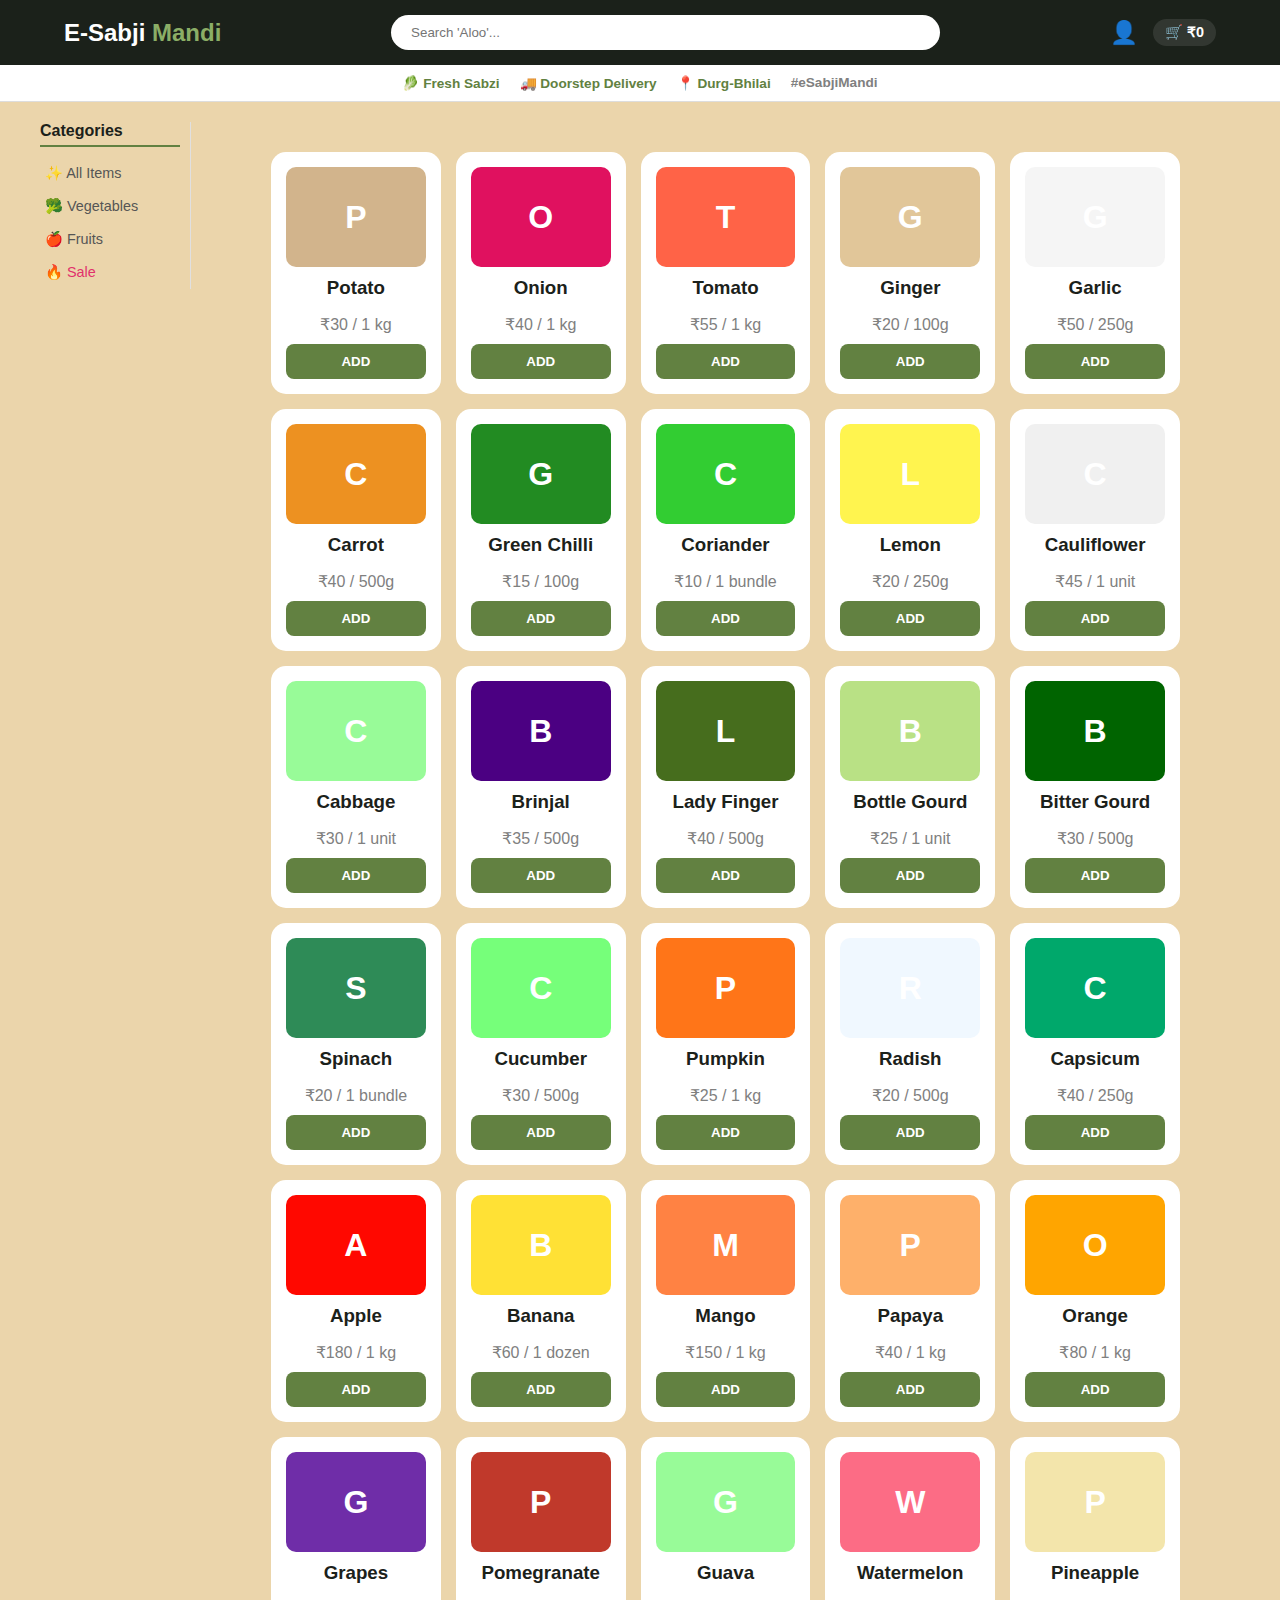
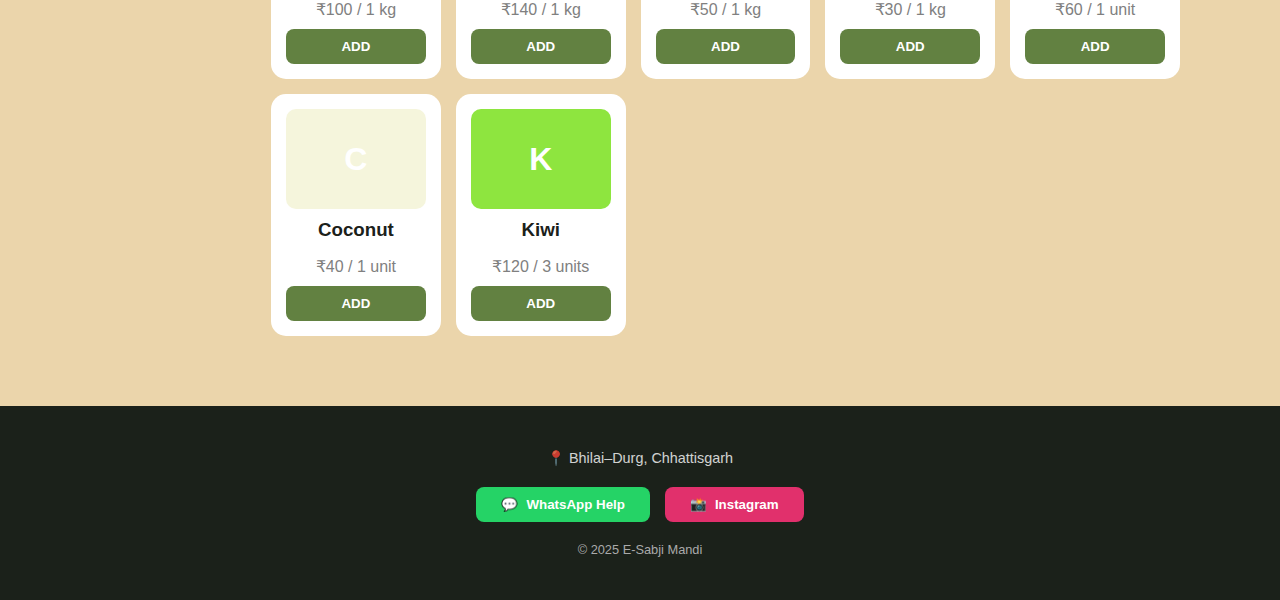
<file: E-Sabji-Mandi/index.html>
<!DOCTYPE html>
<html lang="en">
<head>
    <meta charset="UTF-8">
    <meta name="viewport" content="width=device-width, initial-scale=1.0">
    <title>E-Sabji Mandi | Home</title>
    <link rel="stylesheet" href="css/style.css">
</head>
<body>

    <header class="main-header">
        <div class="logo">
            <h1 onclick="window.location.href='index.html'" style="cursor:pointer; margin:0; font-size:1.5rem;">
                E-Sabji <span style="color: var(--accent);">Mandi</span>
            </h1>
        </div>
        
        <input type="text" class="search-bar" placeholder="Search 'Aloo'..." onkeyup="handleSearch(this.value)">

        <div class="header-actions" style="display: flex; align-items: center; gap: 15px;">
            <div onclick="window.location.href='profile.html'" style="cursor:pointer; font-size: 1.4rem;" title="Profile">👤</div>
            <div id="cart-status" onclick="window.location.href='cart.html'" style="cursor:pointer; font-weight:bold; background: rgba(255,255,255,0.1); padding: 5px 12px; border-radius: 15px; font-size: 0.9rem;">
                🛒 ₹0
            </div>
        </div>
    </header>

    <div style="background: white; padding: 10px 0; border-bottom: 1px solid #ddd; margin-bottom: 20px;">
        <div style="max-width: 1200px; margin: 0 auto; display: flex; justify-content: center; gap: 20px; flex-wrap: wrap; font-size: 0.85rem; font-weight: 600; color: var(--primary);">
            <span>🥬 Fresh Sabzi</span>
            <span>🚚 Doorstep Delivery</span>
            <span>📍 Durg-Bhilai</span>
            <span style="color:gray;">#eSabjiMandi</span>
        </div>
    </div>

    <div class="main-layout">
        
        <aside class="sidebar">
            <h3>Categories</h3>
            <ul>
                <li onclick="filterCategory('All')">✨ All Items</li>
                <li onclick="filterCategory('Vegetables')">🥦 Vegetables</li>
                <li onclick="filterCategory('Fruits')">🍎 Fruits</li>
                <li onclick="filterCategory('Sale')" style="color: #e1306c;">🔥 Sale</li>
            </ul>
        </aside>

        <main class="product-grid" id="product-grid">
            </main>
    </div>

    <footer style="background: var(--dark-green); color: white; padding: 30px 20px; text-align: center; margin-top: 40px;">
    <p style="margin-bottom: 20px; font-size: 0.9rem; opacity: 0.8;">📍 Bhilai–Durg, Chhattisgarh</p>
    
    <div style="display: flex; justify-content: center; align-items: center; gap: 15px; flex-wrap: wrap;">
        
        <button class="add-btn" 
            onclick="window.open('https://wa.me/919109679553')" 
            style="width: auto; padding: 10px 25px; display: flex; align-items: center; gap: 8px; background-color: #25D366;">
            <span>💬</span> WhatsApp Help
        </button>

        <button class="add-btn" 
            onclick="window.open('https://instagram.com/e_sabjimandi')" 
            style="width: auto; padding: 10px 25px; display: flex; align-items: center; gap: 8px; background-color: #E1306C;">
            <span>📸</span> Instagram
        </button>
        
    </div>

    <p style="margin-top: 20px; font-size: 0.8rem; color: #aaa;">&copy; 2025 E-Sabji Mandi</p>
</footer>

    <script src="js/products.js"></script>
    <script src="js/main.js"></script>
</body>
</html>
</file>
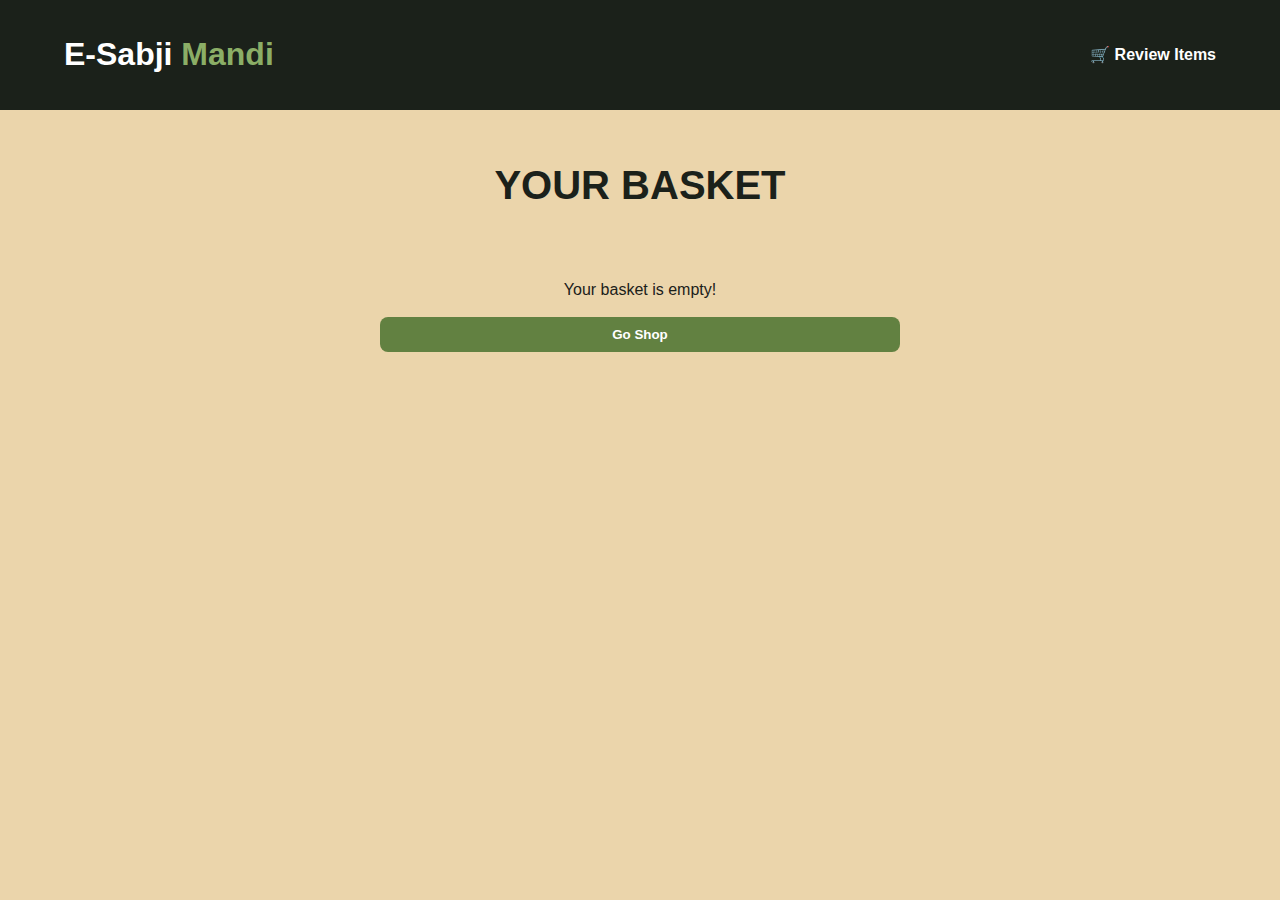
<file: E-Sabji-Mandi/cart.html>
<!DOCTYPE html>
<html lang="en">
<head>
    <meta charset="UTF-8">
    <title>Your Basket | E-Sabji Mandi</title>
    <link rel="stylesheet" href="css/style.css">
</head>
<body>
    <header class="main-header">
        <h1 onclick="window.location.href='index.html'" style="cursor:pointer">E-Sabji <span style="color: var(--accent);">Mandi</span></h1>
        <div id="cart-status" style="font-weight:bold;">🛒 Review Items</div>
    </header>

    <main style="padding: 20px 5%; max-width: 600px; margin: 0 auto;">
        <h2 style="text-align:center; font-size: 2.5rem; color: var(--dark-green);">YOUR BASKET</h2>
        
        <div id="cart-items-container"></div>

        <div id="recommendation-section" style="margin-top: 30px; background: #fff; padding: 15px; border-radius: 15px; display:none; border: 1px solid var(--accent);">
            <h4 style="margin: 0 0 10px 0; color: var(--primary);">Smart Suggestion (अक्सर साथ खरीदे जाते हैं):</h4>
            <div id="recommendation-list" style="display: flex; gap: 10px; overflow-x: auto;"></div>
        </div>

        <div id="cart-summary" style="margin-top: 30px; background: white; padding: 25px; border-radius: 15px; box-shadow: 0 4px 15px rgba(0,0,0,0.05);">
            <div style="display:flex; justify-content:space-between; font-size:1.5rem; font-weight:bold; margin-bottom: 20px;">
                <span>Total Amount:</span>
                <span>₹<span id="grand-total">0</span></span>
            </div>
            <button class="add-btn" style="width: 100%; padding: 18px; font-size: 1.2rem;" onclick="window.location.href='address.html'">
                Proceed to Checkout
            </button>
            <p onclick="clearCart()" style="text-align: center; color: #8b0000; margin-top: 15px; cursor: pointer; font-size: 0.9rem;">Clear All Items</p>
        </div>
    </main>

    <script src="js/products.js"></script>
    <script>
        let cart = JSON.parse(localStorage.getItem('esabji_cart')) || [];

        function renderCart() {
            const container = document.getElementById('cart-items-container');
            const totalEl = document.getElementById('grand-total');
            let total = 0;
            container.innerHTML = "";

            if (cart.length === 0) {
                container.innerHTML = "<div style='text-align:center; padding: 40px;'>Your basket is empty! <br><br> <button class='add-btn' onclick='window.location.href=\"index.html\"'>Go Shop</button></div>";
                document.getElementById('cart-summary').style.display = "none";
                document.getElementById('recommendation-section').style.display = "none";
                return;
            }

            document.getElementById('cart-summary').style.display = "block";

            cart.forEach((item) => {
                const itemPrice = parseFloat(item.price) || 0;
                const itemQty = parseInt(item.quantity) || 0;
                const itemTotal = itemPrice * itemQty;
                total += itemTotal;

                container.innerHTML += `
                    <div style="display:flex; justify-content:space-between; align-items:center; background:white; padding:15px; border-radius:12px; margin-bottom:12px; box-shadow: 0 2px 5px rgba(0,0,0,0.05);">
                        <div style="display:flex; align-items:center; gap:15px;">
                            <div style="width:40px; height:40px; background:${item.color}; border-radius:8px; display:flex; align-items:center; justify-content:center; color:white; font-weight:bold;">${item.name[0]}</div>
                            <div><strong>${item.name}</strong><br><small style="color:gray;">₹${item.price}/${item.unit}</small></div>
                        </div>
                        <div style="display:flex; align-items:center; gap:15px;">
                            <div style="display:flex; align-items:center; background:#f0f5eb; border-radius:8px; padding:5px; border:1px solid var(--primary);">
                                <button onclick="updateQty(${item.id}, -1)" style="border:none; background:none; cursor:pointer; padding: 0 10px; color: var(--primary); font-weight:bold;">−</button>
                                <span style="font-weight:bold;">${itemQty}</span>
                                <button onclick="updateQty(${item.id}, 1)" style="border:none; background:none; cursor:pointer; padding: 0 10px; color: var(--primary); font-weight:bold;">+</button>
                            </div>
                            <span style="font-weight:bold; min-width: 60px; text-align:right;">₹${itemTotal}</span>
                        </div>
                    </div>`;
            });
            totalEl.innerText = total.toFixed(0);
            showRecommendations();
        }

        function updateQty(id, delta) {
            const index = cart.findIndex(item => item.id === id);
            if (index !== -1) {
                cart[index].quantity += delta;
                if (cart[index].quantity <= 0) cart.splice(index, 1);
                localStorage.setItem('esabji_cart', JSON.stringify(cart));
                renderCart();
            }
        }

        function clearCart() {
            if(confirm("Are you sure you want to empty your basket?")) {
                localStorage.removeItem('esabji_cart');
                cart = [];
                renderCart();
            }
        }

        function showRecommendations() {
            const recList = document.getElementById('recommendation-list');
            const recSection = document.getElementById('recommendation-section');
            let suggestedNames = [];

            // Simple pairing logic
            const pairings = { "Potato": ["Onion", "Tomato"], "Tomato": ["Ginger", "Onion"], "Apple": ["Banana"] };

            cart.forEach(item => {
                if (pairings[item.name]) suggestedNames.push(...pairings[item.name]);
            });

            const filteredRecs = [...new Set(suggestedNames)].filter(name => 
                !cart.some(c => c.name === name)
            );

            if (filteredRecs.length > 0) {
                recSection.style.display = "block";
                recList.innerHTML = filteredRecs.map(name => {
                    const p = products.find(prod => prod.name === name);
                    if (!p) return '';
                    return `
                    <div onclick="quickAdd(${p.id})" style="min-width:110px; background:#f0f5eb; padding:10px; border-radius:10px; text-align:center; cursor:pointer; border: 1px solid #ddd;">
                        <small style="display:block; margin-bottom:5px;">${p.name}</small>
                        <strong style="color:var(--primary);">+ Add ₹${p.price}</strong>
                    </div>`;
                }).join('');
            } else {
                recSection.style.display = "none";
            }
        }

        function quickAdd(id) {
            const p = products.find(prod => prod.id === id);
            if (p) {
                cart.push({...p, quantity: 1});
                localStorage.setItem('esabji_cart', JSON.stringify(cart));
                renderCart();
            }
        }

        renderCart();
    </script>
</body>
</html>
</file>
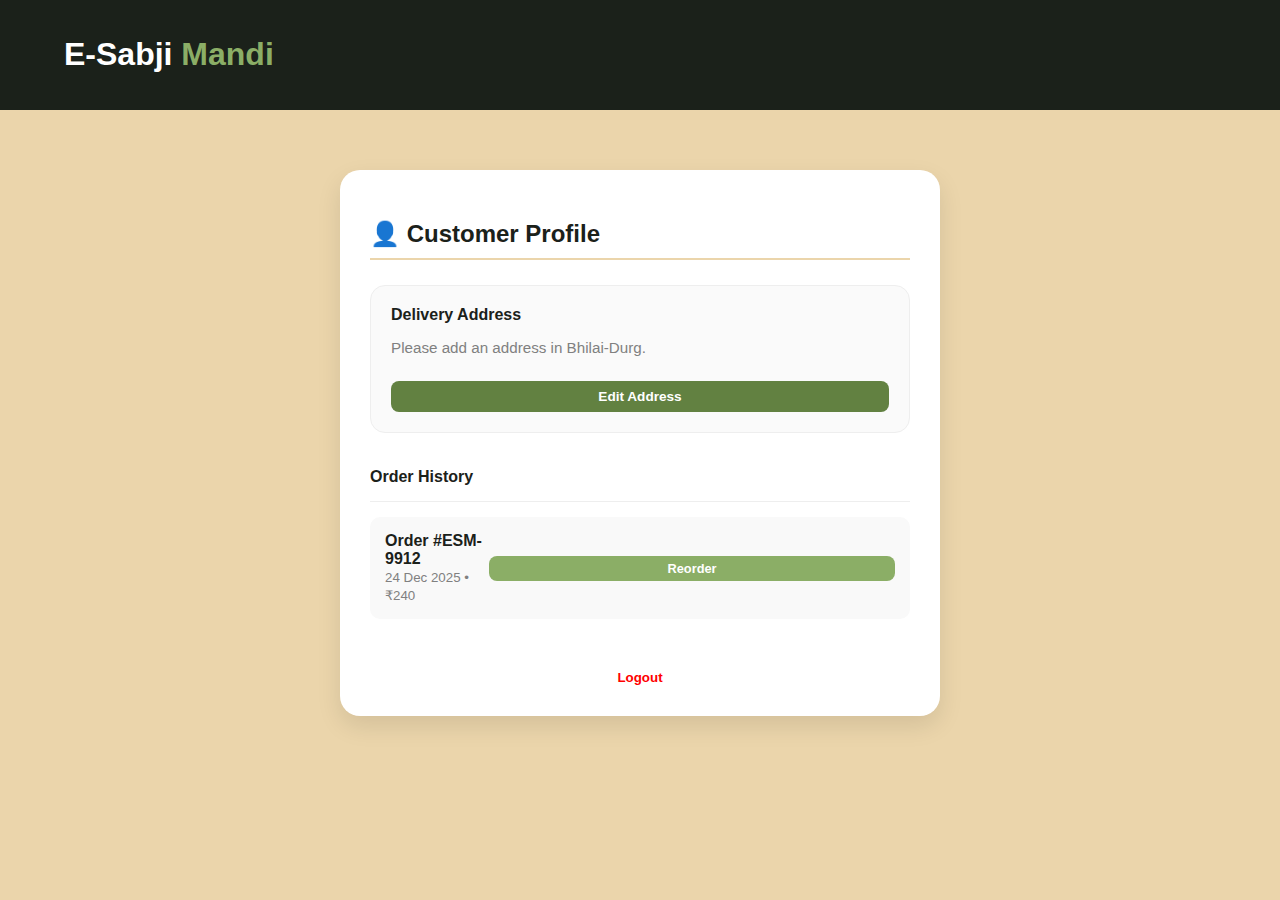
<file: E-Sabji-Mandi/profile.html>
<!DOCTYPE html>
<html lang="en">
<head>
    <meta charset="UTF-8">
    <title>My Profile | E-Sabji Mandi</title>
    <link rel="stylesheet" href="css/style.css">
</head>
<body style="background: var(--beige);">
    <header class="main-header">
        <h1 onclick="window.location.href='index.html'" style="cursor:pointer">E-Sabji <span style="color: var(--accent);">Mandi</span></h1>
    </header>

    <main style="max-width: 600px; margin: 40px auto; padding: 20px;">
        <div style="background:white; padding:30px; border-radius:20px; box-shadow:0 10px 25px rgba(0,0,0,0.1);">
            <h2 style="color:var(--dark-green); border-bottom: 2px solid var(--beige); padding-bottom:10px;">👤 Customer Profile</h2>
            
            <div style="margin-top:25px; padding:20px; border:1px solid #eee; border-radius:15px; background: #fafafa;">
                <h4 style="margin:0 0 10px 0;">Delivery Address</h4>
                <p id="profile-address" style="color:gray; font-size:0.95rem;">No address saved yet.</p>
                <button onclick="window.location.href='address.html'" class="add-btn" style="padding:8px 15px; font-size:0.85rem; margin-top:10px;">Edit Address</button>
            </div>

            <div style="margin-top:35px;">
                <h4 style="margin-bottom:15px;">Order History</h4>
                <div id="order-history" style="border-top: 1px solid #eee; padding-top:15px;">
                    <div style="display:flex; justify-content:space-between; align-items:center; background:#f9f9f9; padding:15px; border-radius:10px; margin-bottom:10px;">
                        <div>
                            <strong>Order #ESM-9912</strong><br>
                            <small style="color:gray;">24 Dec 2025 • ₹240</small>
                        </div>
                        <button class="add-btn" style="padding:5px 12px; font-size:0.8rem; background:var(--accent);">Reorder</button>
                    </div>
                </div>
            </div>

            <button onclick="localStorage.clear(); window.location.href='index.html'" style="margin-top:40px; background:none; border:none; color:red; cursor:pointer; font-weight:bold; width:100%;">Logout</button>
        </div>
    </main>

    <script>
        document.getElementById('profile-address').innerText = localStorage.getItem('user_address') || "Please add an address in Bhilai-Durg.";
    </script>
</body>
</html>
</file>
<file: E-Sabji-Mandi/css/style.css>
:root {
    --dark-green: #1B211A;
    --primary: #628141; /* Olive Green */
    --beige: #EBD5AB;
    --accent: #8BAE66;
    --white: #ffffff;
}

body {
    background-color: var(--beige);
    font-family: 'Segoe UI', Tahoma, Geneva, Verdana, sans-serif;
    margin: 0;
    color: var(--dark-green);
}

/* Header & Search */
.main-header {
    background: var(--dark-green);
    color: var(--white);
    padding: 15px 5%;
    display: flex;
    justify-content: space-between;
    align-items: center;
    position: sticky;
    top: 0;
    z-index: 1000;
}

.search-bar {
    flex: 0.6;
    padding: 10px 20px;
    border-radius: 25px;
    border: none;
    outline: none;
}

/* Product Grid */
.product-grid {
    display: grid;
    grid-template-columns: repeat(auto-fill, minmax(180px, 1fr));
    gap: 20px;
    padding: 30px 5%;
}

.product-card {
    background: var(--white);
    border-radius: 15px;
    padding: 15px;
    text-align: center;
    transition: transform 0.3s ease, box-shadow 0.3s ease;
    position: relative;
}

.product-card:hover {
    transform: translateY(-8px);
    box-shadow: 0 10px 20px rgba(0,0,0,0.1);
}

.add-btn {
    background: var(--primary);
    color: white;
    border: none;
    width: 100%;
    padding: 10px;
    border-radius: 8px;
    cursor: pointer;
    font-weight: bold;
}

/* Qty Controls Animation */
.qty-controls {
    display: flex;
    justify-content: space-between;
    align-items: center;
    background: #f0f5eb;
    border-radius: 8px;
    border: 1px solid var(--primary);
}

.qty-btn {
    background: none;
    border: none;
    color: var(--primary);
    font-size: 1.2rem;
    padding: 5px 15px;
    cursor: pointer;
}
/* Layout Container */
.main-layout {
    display: flex;
    max-width: 1200px;
    margin: 20px auto;
    padding: 0 20px;
    gap: 20px;
}

/* Compact Sidebar */
.sidebar {
    width: 140px; /* Reduced from 200px */
    flex-shrink: 0;
    font-size: 0.9rem; /* Smaller text */
    border-right: 1px solid #e0e0e0;
    padding-right: 10px;
    height: fit-content;
}

.sidebar h3 {
    font-size: 1rem;
    color: var(--dark-green);
    margin-top: 0;
    margin-bottom: 10px;
    padding-bottom: 5px;
    border-bottom: 2px solid var(--primary);
}

.sidebar ul {
    list-style: none;
    padding: 0;
    margin: 0;
}

.sidebar li {
    padding: 8px 5px; /* Tighter spacing */
    cursor: pointer;
    color: #555;
    transition: all 0.2s;
    border-radius: 5px;
}

.sidebar li:hover {
    background-color: #f0f5eb;
    color: var(--primary);
    font-weight: 600;
    padding-left: 10px; /* Slide effect */
}

/* Product Grid Adjustment */
.product-grid {
    flex-grow: 1;
    display: grid;
    grid-template-columns: repeat(auto-fill, minmax(160px, 1fr)); /* Adjusted for space */
    gap: 15px;
}
</file>
